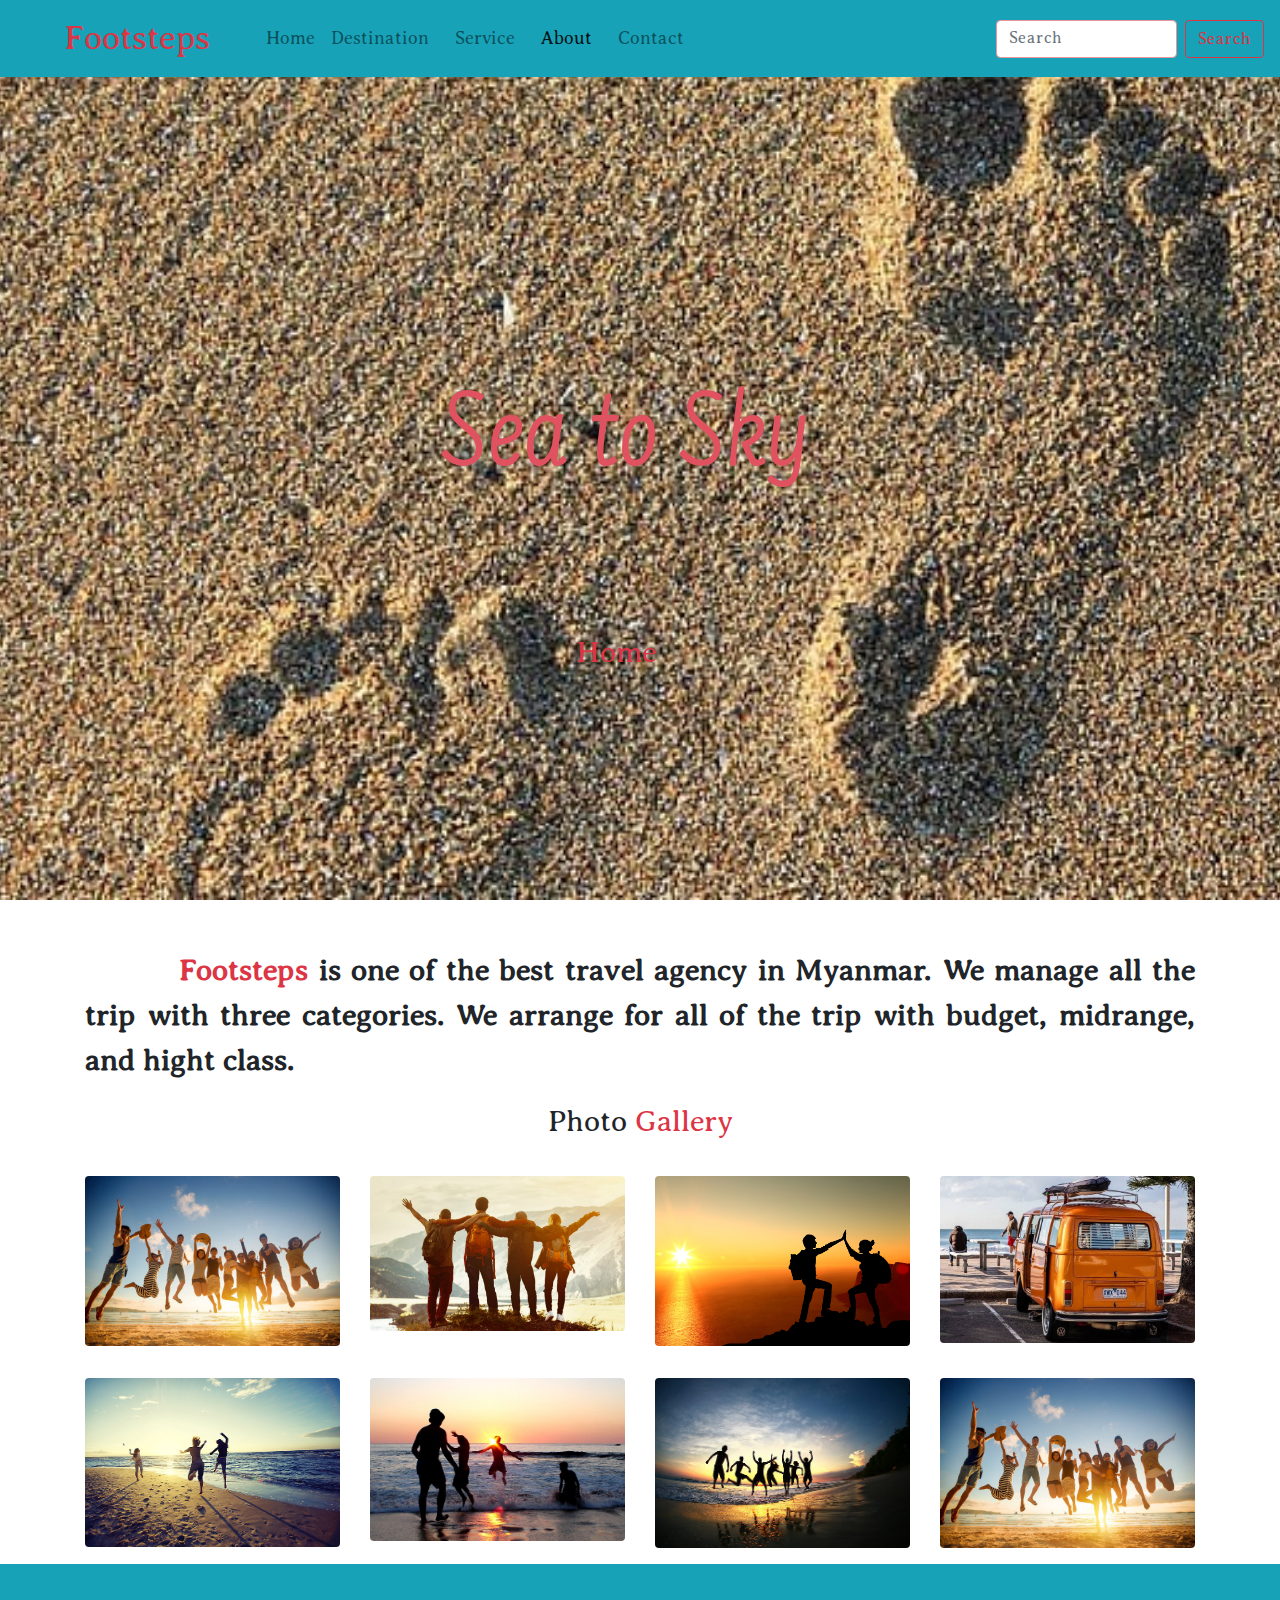
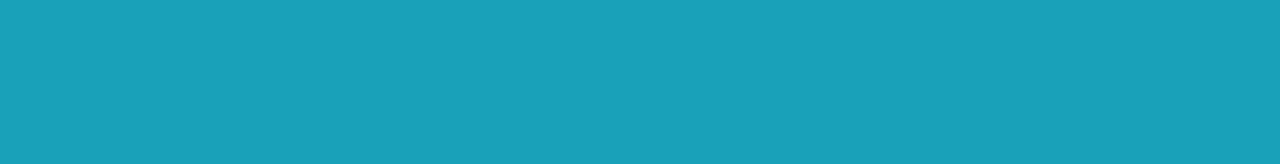
<file: about.html>
<!DOCTYPE html>
<html>
<head>

	<title>About</title>
  <link rel="stylesheet" type="text/css" href="bootstrap/css/bootstrap.min.css">
  <script type="text/javascript" src="bootstrap/js/jquery.min.js"></script>
  <script type="text/javascript" src="bootstrap/js/bootstrap.bundle.min.js"></script>
  <link rel="stylesheet" type="text/css" href="font.css">
  <link rel="stylesheet" type="text/css" href="style.css">
  <script type="text/javascript" src="custom.js"></script>
  <link rel="stylesheet" type="text/css" href="fontawesome/css/all.min.css">

</head>
<body>
  <div id="bannerabout">
   <nav class="navbar navbar-expand-lg navbar-light" style="background-color: #17a2b8;">
    <a class="navbar-brand mx-5 navHeader"  href="index.html">Footsteps</a>
    <button class="navbar-toggler" type="button" data-toggle="collapse" data-target="#navbarSupportedContent" aria-controls="navbarSupportedContent" aria-expanded="false" aria-label="Toggle navigation">
     <span class="navbar-toggler-icon"></span>
   </button>

   <div class="collapse navbar-collapse" id="navbarSupportedContent" style="z-index: 3;">
     <ul class="navbar-nav mr-auto" style="font-size: 18px;">
      <li class="nav-item  ">
       <a class=" nav-link  " href="index.html">Home <span class="sr-only">(current)</span></a>
     </li>
     <li class="nav-item navLink">
       <a class="nav-link lllll" href="destination.html" style="margin-right: 10px">Destination</a>
     </li>
     <li class="nav-item navLink">
       <a class="nav-link " href="service.html" style="margin-right: 10px">Service</a>
     </li> <li class="nav-item navLink active">
       <a class="nav-link " href="about.html" style="margin-right: 10px">About</a>
     </li>
     <li class="nav-item">
       <a class="nav-link " href="contact.html"style="margin-right: 10px">Contact</a>
     </li>

   </ul>
   <form class="form-inline my-2 my-lg-0">
    <input class="form-control mr-sm-2" type="search" placeholder="Search" aria-label="Search">
    <button class="btn btn-outline-danger my-2 my-sm-0" type="submit">Search</button>
  </form>
</div>
</nav>

<p class="bannerheader offset-lg-4 col-lg-8 offset-md-4 col-md-8 offset-sm-3 col-sm-9">
 Sea to Sky 
</p>
<a href="index.html"><p class="contact mt-3-4" style="font-size: 30px;color: #dc3545">Home</p>
</a>
</div>


<div class="container">
   <p class="font-weight-bold mt-5" style="font-size: 30px;text-align: justify;">  &nbsp;  &nbsp;  &nbsp;  &nbsp;  &nbsp;<span style="color: #dc3545">Footsteps</span> is one of the best travel agency in Myanmar. We manage all the trip with three categories. We arrange for all of the trip with budget, midrange, and hight class. </p>


   <p style="font-size: 30px;" class="text-center mt-3"> Photo <span style="color: #dc3545">Gallery</span></p>

   <div class="row">
     <div class="col-lg-3 col-md-4 my-3">
     <img src="images/fri1.jpg" class="img-fluid rounded">
   </div>
   <div class="col-lg-3 col-md-4 my-3">
     <img src="images/fri2.jpg" class="img-fluid rounded">
   </div>
   <div class="col-lg-3 col-md-4 my-3">
     <img src="images/fri3.jpg" class="img-fluid rounded">
   </div>
   <div class="col-lg-3 col-md-4 my-3">
     <img src="images/fri4.jpg" class="img-fluid rounded">
   </div>
   <div class="col-lg-3 col-md-4 my-3">
     <img src="images/fri5.jpg" class="img-fluid rounded">
   </div>
   <div class="col-lg-3 col-md-4 my-3">
     <img src="images/fri6.jpg" class="img-fluid rounded">
   </div>
   <div class="col-lg-3 col-md-4 my-3">
     <img src="images/fri7.jpg" class="img-fluid rounded">
   </div>
   <div class="col-lg-3 col-md-4 my-3">
     <img src="images/fri1.jpg" class="img-fluid rounded">
   </div>
   </div>




</div>
















</body>

<footer id="footer"></footer>
</html>
</file>
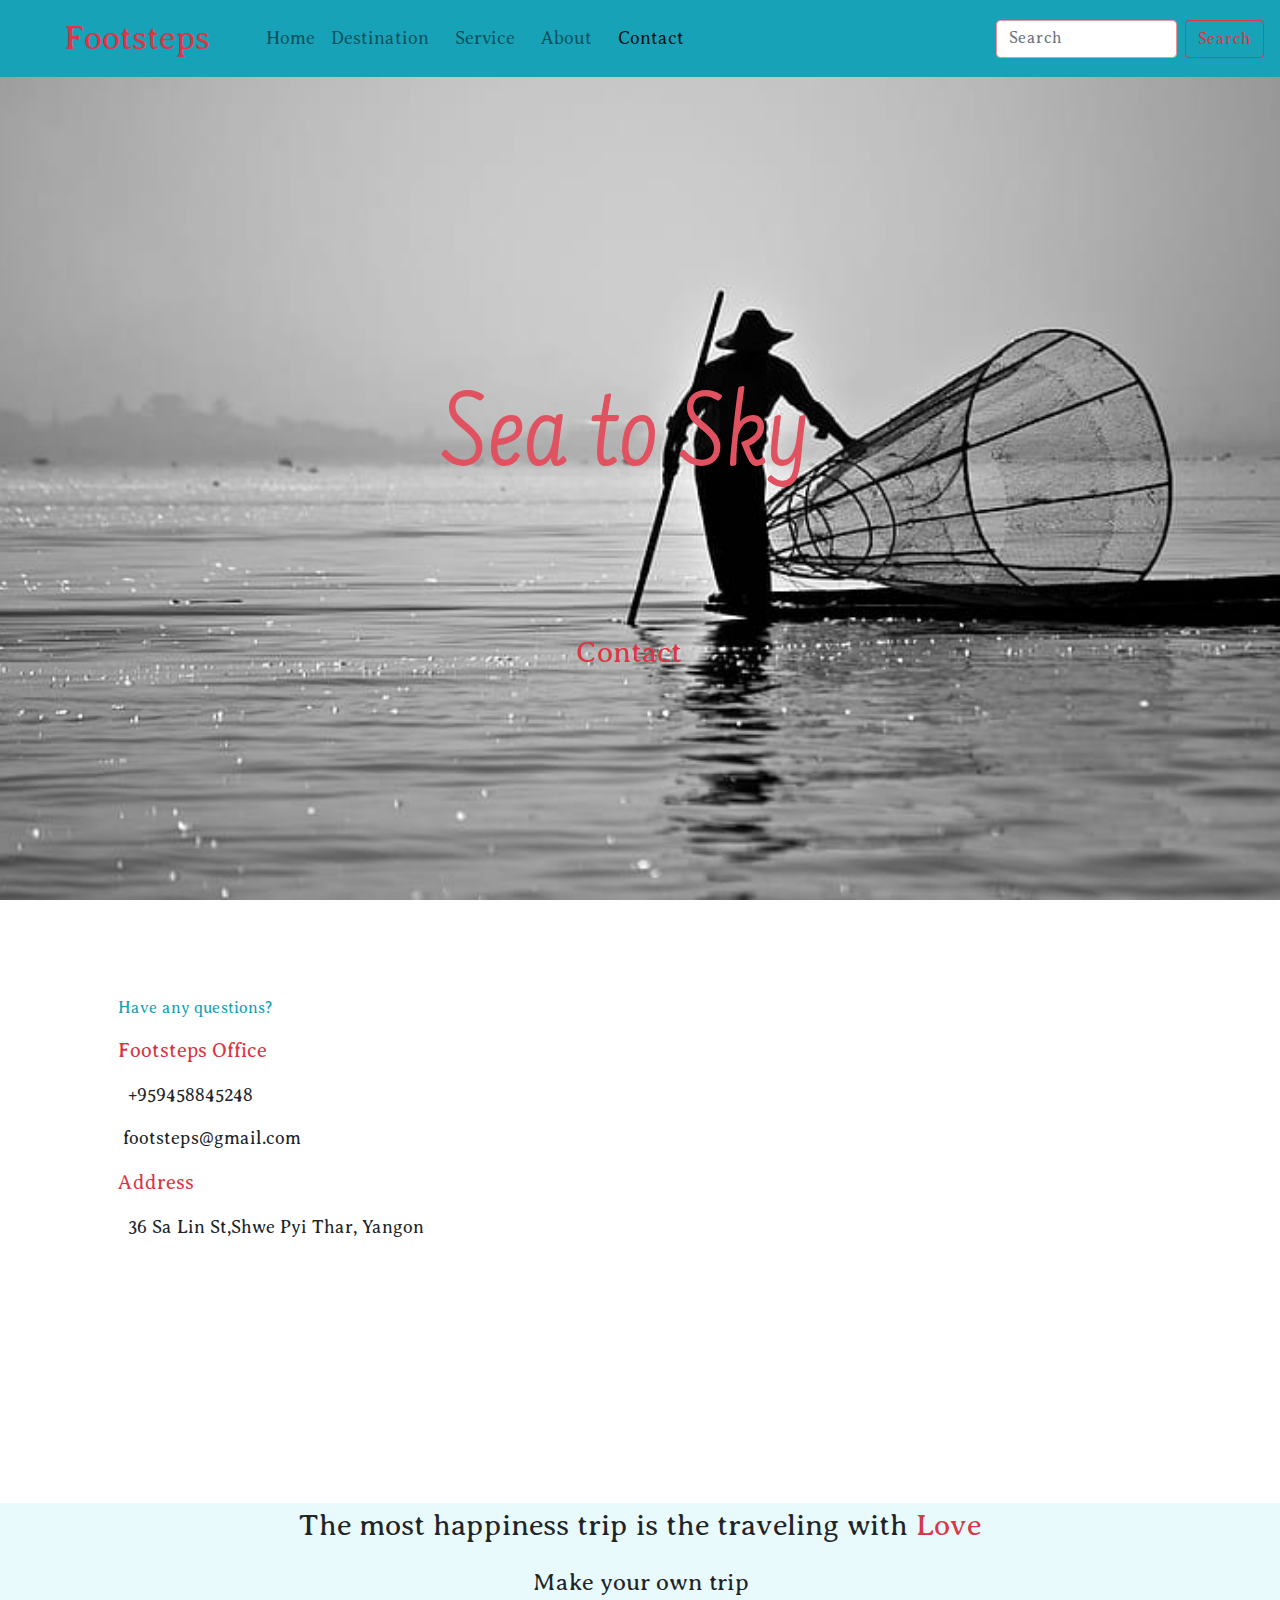
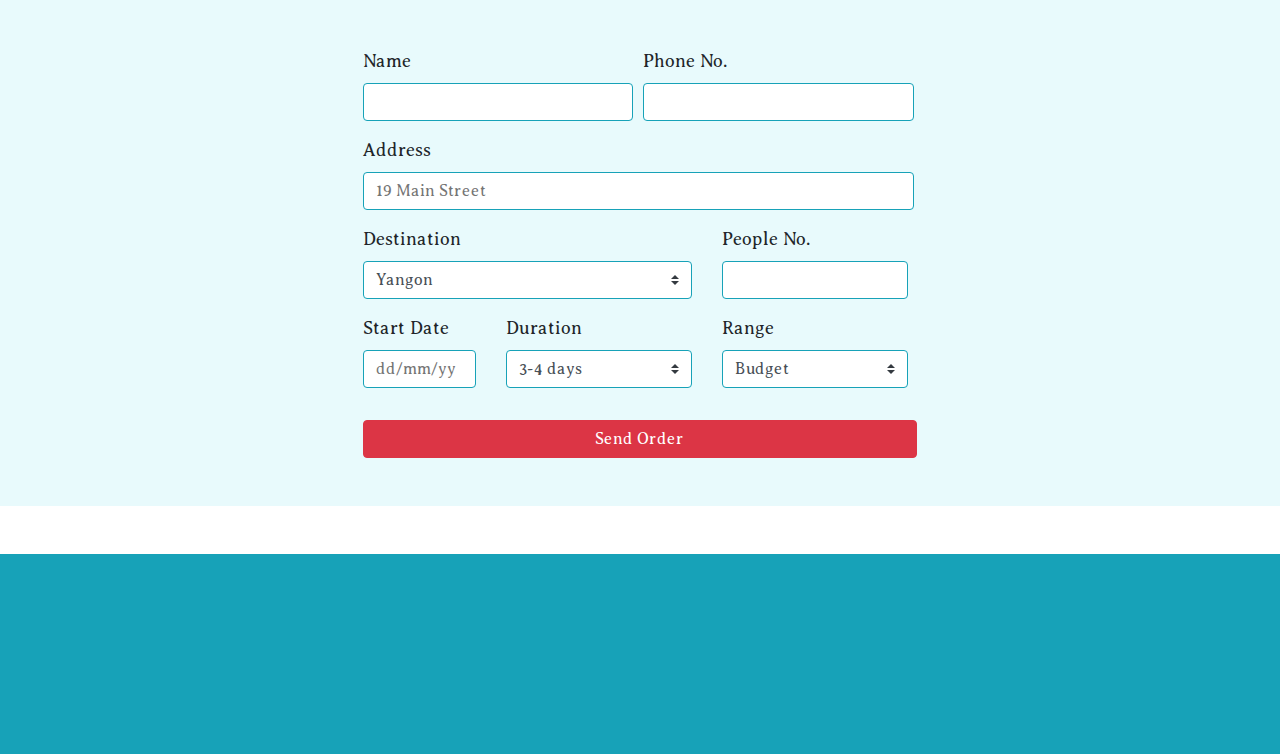
<file: contact.html>
<!DOCTYPE html>
<html>
<head>

	<title>Contact</title>
  <link rel="stylesheet" type="text/css" href="bootstrap/css/bootstrap.min.css">
  <script type="text/javascript" src="bootstrap/js/jquery.min.js"></script>
  <script type="text/javascript" src="bootstrap/js/bootstrap.bundle.min.js"></script>
  <link rel="stylesheet" type="text/css" href="font.css">
  <link rel="stylesheet" type="text/css" href="style.css">
  <script type="text/javascript" src="custom.js"></script>
  <link rel="stylesheet" type="text/css" href="fontawesome/css/all.min.css">

</head>
<body>
  <div id="banner">
   <nav class="navbar navbar-expand-lg navbar-light" style="background-color: #17a2b8;">
    <a class="navbar-brand mx-5 navHeader"  href="index.html">Footsteps</a>
    <button class="navbar-toggler" type="button" data-toggle="collapse" data-target="#navbarSupportedContent" aria-controls="navbarSupportedContent" aria-expanded="false" aria-label="Toggle navigation">
     <span class="navbar-toggler-icon"></span>
   </button>

   <div class="collapse navbar-collapse" id="navbarSupportedContent" style="z-index: 3;">
     <ul class="navbar-nav mr-auto" style="font-size: 18px;">
      <li class="nav-item ">
       <a class=" nav-link  " href="index.html">Home <span class="sr-only">(current)</span></a>
     </li>
     <li class="nav-item navLink">
       <a class="nav-link lllll" href="destination.html" style="margin-right: 10px">Destination</a>
     </li>
     <li class="nav-item navLink">
       <a class="nav-link " href="service.html" style="margin-right: 10px">Service</a>
     </li> <li class="nav-item navLink">
       <a class="nav-link " href="about.html" style="margin-right: 10px">About</a>
     </li>
     <li class="nav-item active">
       <a class="nav-link " href="contact.html"style="margin-right: 10px">Contact</a>
     </li>

   </ul>
   <form class="form-inline my-2 my-lg-0">
    <input class="form-control mr-sm-2" type="search" placeholder="Search" aria-label="Search">
    <button class="btn btn-outline-danger my-2 my-sm-0" type="submit">Search</button>
  </form>
</div>
</nav>

<p class="bannerheader offset-lg-4 col-lg-8 offset-md-4 col-md-8 offset-sm-3 col-sm-9">
 Sea to Sky 
</p>
<a href="contact.html"><p class="contact mt-3-4" style="font-size: 30px;color: #dc3545">Contact</p>
</a>
</div>


<div class="container my-5">
  
  <div class="row">
    <div class="col-lg-5 mt-5 pl-5 col-md-5 order-sm-2 order-lg-1 order-md-1">
      <p style="color: #17a2b8">Have any questions?</p>
      <p style="font-size: 20px;color: #dc3545">Footsteps Office</p>
      <p style="font-size: 18px">&nbsp; +959458845248</p>
      <p style="font-size: 18px">&nbsp;footsteps@gmail.com</p>
      <p style="font-size: 20px;color: #dc3545"> Address</p>
      <p style="font-size: 18px">&nbsp;  36 Sa Lin St,Shwe Pyi Thar, Yangon</p>

    </div>
    <div class="col-lg-7 col-md-6 order-sm-1 order-md-2 order-lg-2">
      <iframe src="https://www.google.com/maps/embed?pb=!1m20!1m8!1m3!1d382.7895625873801!2d96.12340623073366!3d16.815869673599956!3m2!1i1024!2i768!4f13.1!4m9!3e6!4m3!3m2!1d16.814725799999998!2d96.1241573!4m3!3m2!1d16.815952499999998!2d96.1237991!5e0!3m2!1sen!2smm!4v1583643475777!5m2!1sen!2smm" width="100%" height="500" frameborder="0" style="border:0;" allowfullscreen=""></iframe>
    </div>
  </div>
</div>



<div class="container-fluid destinationSection my-5">
  
<!-- personal trip form -->
<div class="container">

<p style="font-size: 30px;" class="text-center mt-3">The most happiness trip is the traveling with <span style="color: #dc3545">Love</span></p>
<p style="font-size: 24px;" class="text-center mb-5">Make your own trip</p>
<form class="offset-lg-3 f18">
  <div class="form-row ">
    <div class="col-lg-4 mb-3 col-md-6">
      <label for="validationServer01">Name</label>
      <input type="text" class="personalform-control" id="validationServer01" value="" required>
    </div>
    <div class="col-lg-4 mb-3 col-md-6">
      <label for="validationServer02">Phone No.</label>
      <input type="text" class="personalform-control" id="validationServer02" value="" required>
    </div>
    <div class="col-lg-8 col-mg-12 mb-3">
      <label for="validationServer02">Address</label>
      <input type="text" class="personalform-control" id="validationServer02" value="" placeholder="19 Main Street" required>
    </div>

  </div><!-- row -->
  <div class="row">

   <div class=" col-lg-5 col-md-6">
    <label for="validationServer02">Destination</label>
    <select class="custom-select personalform-control" required>
      <option value="">Yangon</option>
      <option value="1">Mandalay</option>
      <option value="2">Nay Pyi Taw</option>
      <option valcol-md-ue="3">Chaung Tar</option>
      <option value="">Kachin State</option>
      <option value="1">Kayar State</option>
      <option value="2">Taunggyi</option>
      <option value="3">Kalaw</option>
    </select>
  </div>
  <div class="col-lg-3 col-md-6 mb-3">
    <label for="validationServer02">People No.</label>
    <input type="text" class="personalform-control" id="validationServer02" value="" required>
  </div>
</div>
<div class="row">

  <div class="col-lg-2 col-md-4 mb-3">
  <label for="validationServer02">Start Date</label>
  <input type="text" class="personalform-control" id="validationServer02" value="" placeholder="dd/mm/yy" required>
</div>

<div class=" col-lg-3 col-md-4">
  <label for="validationServer02">Duration</label>
  <select class="custom-select personalform-control" required>
    <option value="">3-4 days</option>
    <option value="1">4-5 days</option>
    <option value="2">5-6 days</option>
    <option value="3">6-7 days</option>
    <option value="4">8-9 days</option>
    <option value="5">9-10 days</option>
  </select>
</div>
<div class=" col-lg-3 col-md-4">
  <label for="validationServer02">Range</label>
  <select class="custom-select personalform-control" required>
    <option value="">Budget</option>
    <option value="1">Mid-range</option>
    <option value="2">Hight-class</option>
  </select>
</div>
</div>
  <a class="btn btn-danger col-lg-8 mt-3 mb-5" style="color: white" id="sendOrder"> Send Order</a>
<p class="" style="color: #dc3545;font-size: 24px;" id="willcontact"></p>
</form>



</div>
</div>


















</body>

<footer id="footer"></footer>
</html>
</file>
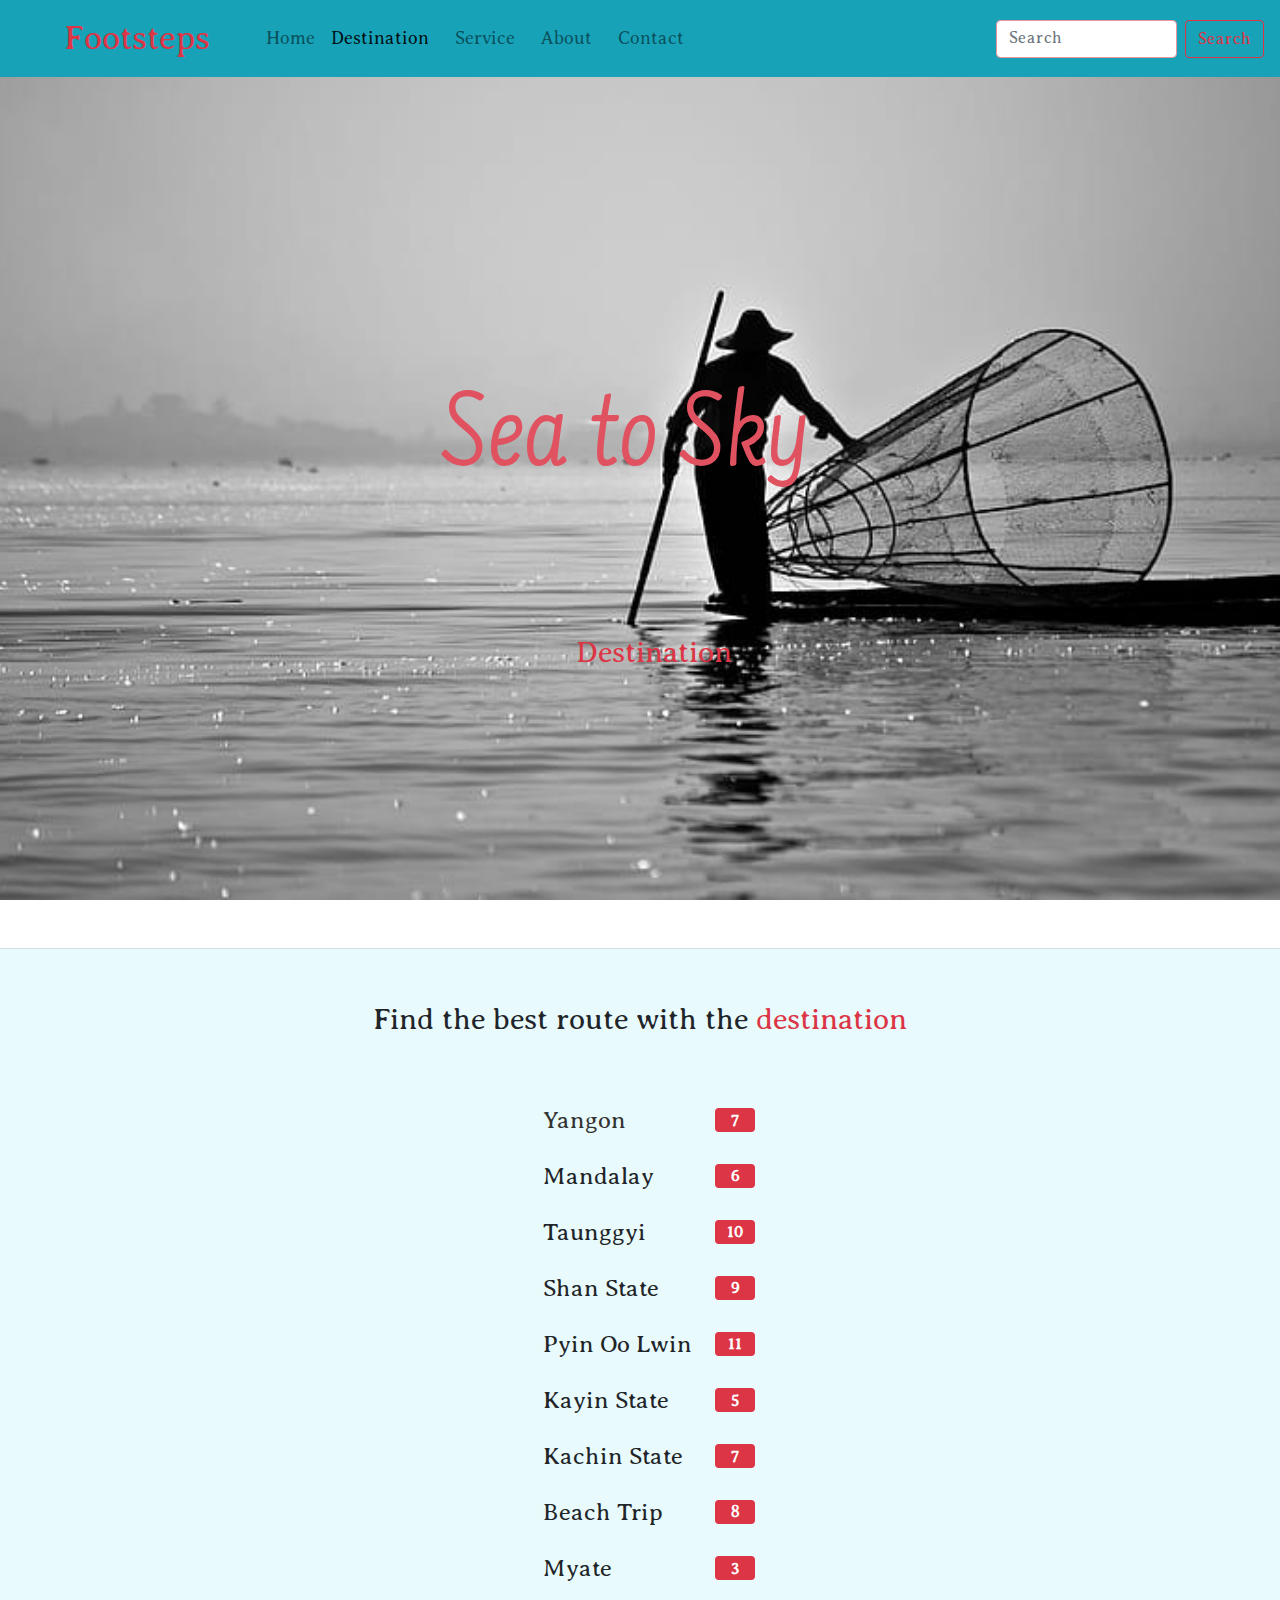
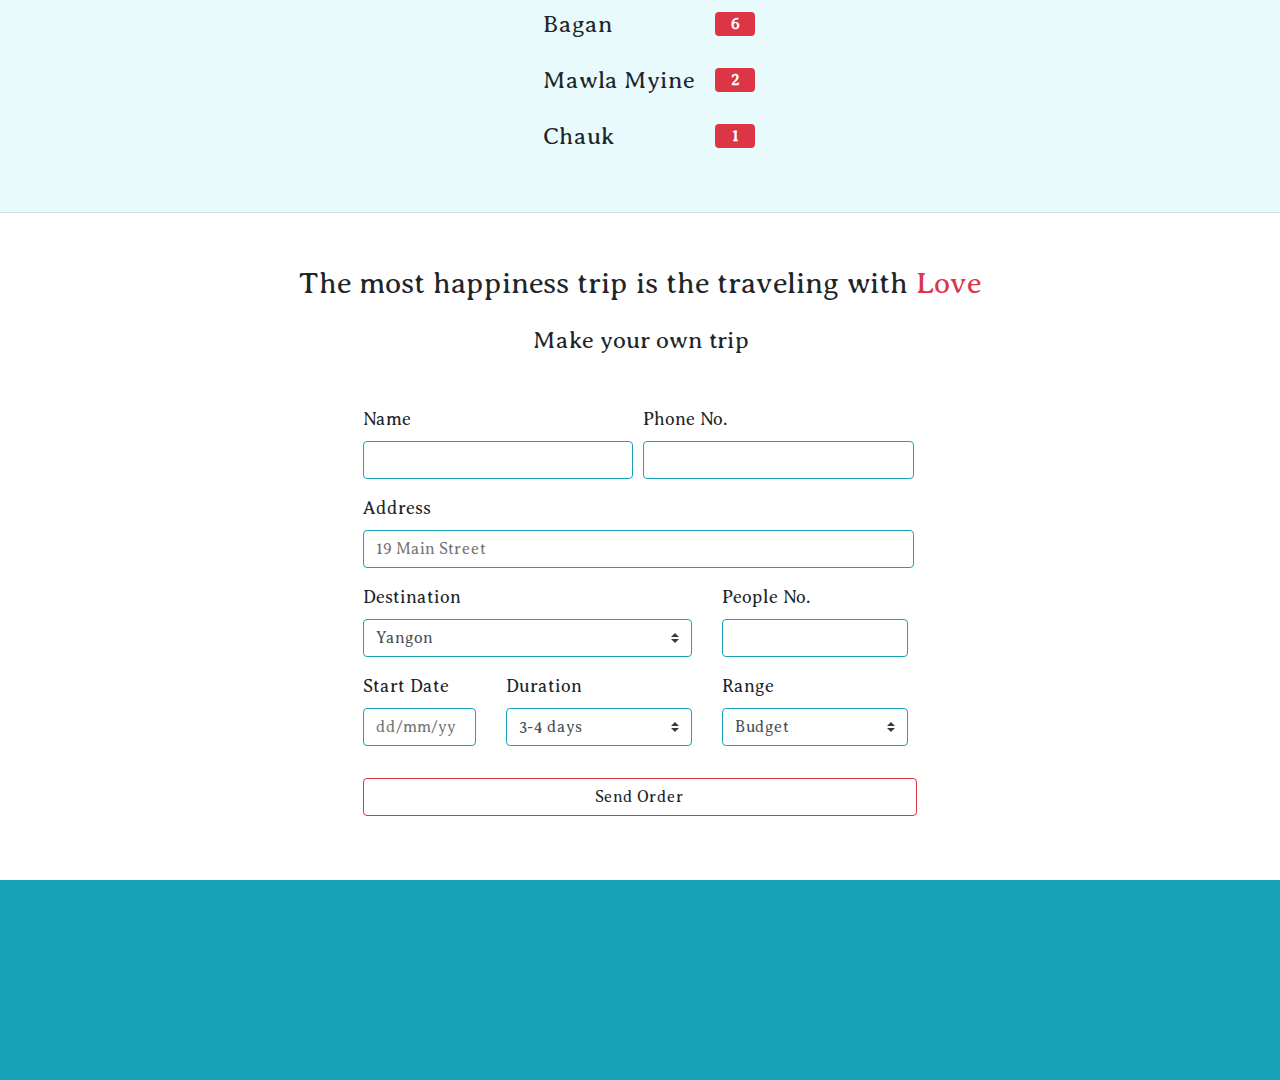
<file: destination.html>
<!DOCTYPE html>
<html>
<head>

	<title></title>
  <link rel="stylesheet" type="text/css" href="bootstrap/css/bootstrap.min.css">
  <script type="text/javascript" src="bootstrap/js/jquery.min.js"></script>
  <script type="text/javascript" src="bootstrap/js/bootstrap.bundle.min.js"></script>
  <link rel="stylesheet" type="text/css" href="font.css">
  <link rel="stylesheet" type="text/css" href="style.css">
  <script type="text/javascript" src="custom.js"></script>
  <link rel="stylesheet" type="text/css" href="fontawesome/css/all.min.css">

</head>
<body>
	 <div id="banner">
   <nav class="navbar navbar-expand-lg navbar-light" style="background-color: #17a2b8;">
    <a class="navbar-brand mx-5 navHeader"  href="index.html">Footsteps</a>
    <button class="navbar-toggler" type="button" data-toggle="collapse" data-target="#navbarSupportedContent" aria-controls="navbarSupportedContent" aria-expanded="false" aria-label="Toggle navigation">
     <span class="navbar-toggler-icon"></span>
   </button>

   <div class="collapse navbar-collapse" id="navbarSupportedContent" style="z-index: 3;">
     <ul class="navbar-nav mr-auto" style="font-size: 18px;">
      <li class="nav-item ">
       <a class=" nav-link  " href="index.html">Home <span class="sr-only">(current)</span></a>
     </li>
     <li class="nav-item navLink active">
       <a class="nav-link lllll" href="destination.html" style="margin-right: 10px">Destination</a>
     </li>
     <li class="nav-item navLink">
       <a class="nav-link " href="service.html" style="margin-right: 10px">Service</a>
     </li> <li class="nav-item navLink">
       <a class="nav-link " href="about.html" style="margin-right: 10px">About</a>
     </li>
     <li class="nav-item">
       <a class="nav-link " href="contact.html"style="margin-right: 10px">Contact</a>
     </li>

   </ul>
   <form class="form-inline my-2 my-lg-0">
    <input class="form-control mr-sm-2" type="search" placeholder="Search" aria-label="Search">
    <button class="btn btn-outline-danger my-2 my-sm-0" type="submit">Search</button>
  </form>
</div>
</nav>

<p class="bannerheader offset-lg-4 col-lg-8 offset-md-4 col-md-8 offset-sm-3 col-sm-9">
 Sea to Sky 
</p>
<a href="index.html"><p class="contact mt-3-4" style="font-size: 30px;color: #dc3545">Destination</p>
</a>
</div>




<!-- Find the best route with the destination
-->
<div class="destinationSection">
  <hr class="my-5">
  <p style="font-size: 30px;" class="text-center"> Find the best route with the <span style="color: #dc3545">destination</span></p>
  <div>
    <table style="margin-top: -230px;" cellpadding="10" cellspacing="8" class="offset-lg-5 offset-sm-4" border="0">

      <tr>
        <td><a href="yangon.html" style="text-decoration: none; color: #333333" ><span style="font-size: 24px;" class="hoverText">Yangon</span></a></td>
        <td><a href="yangon.html"><span class="badge badge-danger mybadge">7</span></a></td>
      </tr>

      <br>
      <tr>
        <td><span style="font-size: 24px;" class="hoverText">Mandalay </span></td>
        <td><span class="badge badge-danger mybadge">6</span></td>
      </tr>
      <br>
      <tr>
        <td>
          <span style="font-size: 24px;" class="hoverText">Taunggyi</span>   
        </td>
        <td>
          <span class="badge badge-danger mybadge">10</span>
        </td>
        <br>
      </tr>
      <tr>
        <td>
          <span style="font-size: 24px;" class="hoverText">Shan State</span>
        </td>
        <td>
          <span class="badge badge-danger mybadge">9</span>
        </td>
        <br>
      </tr>
      <tr>
        <td>
          <span style="font-size: 24px;" class="hoverText">Pyin Oo Lwin</span>
        </td>
        <td>
          <span class="badge badge-danger mybadge">11</span>
        </td>
        <br>
      </tr>
      <tr>
        <td>
          <span style="font-size: 24px;" class="hoverText">Kayin State</span>   
        </td>
        <td>
          <span class="badge badge-danger mybadge">5</span>  
        </td>
        <br>
      </tr>
      <tr>
        <td>
          <span style="font-size: 24px;" class="hoverText">Kachin State</span> 
        </td>
        <td>
          <span class="badge badge-danger mybadge">7</span> 
        </td>
        <br>
      </tr>
      <tr>
        <td>
          <span style="font-size: 24px;" class="hoverText">Beach Trip</span> 
        </td>
        <td>
          <span class="badge badge-danger mybadge">8</span> 
        </td>
        <br>
      </tr>
      <tr>
        <td>
          <span style="font-size: 24px;" class="hoverText">Myate </span> 
        </td>
        <td>
         <span class="badge badge-danger mybadge">3</span> 
       </td>
       <br>
     </tr>
     <tr>
      <td>
        <span style="font-size: 24px;" class="hoverText">Bagan</span> 
      </td>
      <td>
        <span class="badge badge-danger mybadge">6</span>
      </td><br>
    </tr>
    <tr>
      <td>
        <span style="font-size: 24px;" class="hoverText">Mawla Myine</span> 
      </td>
      <td>
        <span class="badge badge-danger mybadge">2</span>
      </td>
      <br>
    </tr>
    <tr>
      <td>
        <span style="font-size: 24px;" class="hoverText">Chauk</span>
      </td>
      <td>
        <span class="badge badge-danger mybadge">1</span>
      </td>
    </tr>

  </table>
</div>
<hr class="my-5"> 
</div>




<!-- personal trip form -->
<div class="container">

  <p style="font-size: 30px;" class="text-center mt-3">The most happiness trip is the traveling with <span style="color: #dc3545">Love</span></p>
  <p style="font-size: 24px;" class="text-center mb-5">Make your own trip</p>
  <form class="offset-lg-3 f18">
    <div class="form-row ">
      <div class="col-lg-4 mb-3 col-md-6">
        <label for="validationServer01">Name</label>
        <input type="text" class="personalform-control" id="validationServer01" value="" required>
      </div>
      <div class="col-lg-4 mb-3 col-md-6">
        <label for="validationServer02">Phone No.</label>
        <input type="text" class="personalform-control" id="validationServer02" value="" required>
      </div>
      <div class="col-lg-8 col-mg-12 mb-3">
        <label for="validationServer02">Address</label>
        <input type="text" class="personalform-control" id="validationServer02" value="" placeholder="19 Main Street" required>
      </div>

    </div><!-- row -->
    <div class="row">

     <div class=" col-lg-5 col-md-6">
      <label for="validationServer02">Destination</label>
      <select class="custom-select personalform-control" required>
        <option value="">Yangon</option>
        <option value="1">Mandalay</option>
        <option value="2">Nay Pyi Taw</option>
        <option valcol-md-ue="3">Chaung Tar</option>
        <option value="">Kachin State</option>
        <option value="1">Kayar State</option>
        <option value="2">Taunggyi</option>
        <option value="3">Kalaw</option>
      </select>
    </div>
    <div class="col-lg-3 col-md-6 mb-3">
      <label for="validationServer02">People No.</label>
      <input type="text" class="personalform-control" id="validationServer02" value="" required>
    </div>
  </div>
  <div class="row">

    <div class="col-lg-2 col-md-4 mb-3">
      <label for="validationServer02">Start Date</label>
      <input type="text" class="personalform-control" id="validationServer02" value="" placeholder="dd/mm/yy" required>
    </div>

    <div class=" col-lg-3 col-md-4">
      <label for="validationServer02">Duration</label>
      <select class="custom-select personalform-control" required>
        <option value="">3-4 days</option>
        <option value="1">4-5 days</option>
        <option value="2">5-6 days</option>
        <option value="3">6-7 days</option>
        <option value="4">8-9 days</option>
        <option value="5">9-10 days</option>
      </select>
    </div>
    <div class=" col-lg-3 col-md-4">
      <label for="validationServer02">Range</label>
      <select class="custom-select personalform-control" required>
        <option value="">Budget</option>
        <option value="1">Mid-range</option>
        <option value="2">Hight-class</option>
      </select>
    </div>
  </div>
  <a class="btn btn-outline-danger col-lg-8 mt-3 mb-5" style="" id="sendOrder"> Send Order</a>
  <p class="" style="color: #dc3545;font-size: 24px;" id="willcontact"></p>
</form>



</div>
<footer id="footer"></footer>









</body>
</html>
</file>
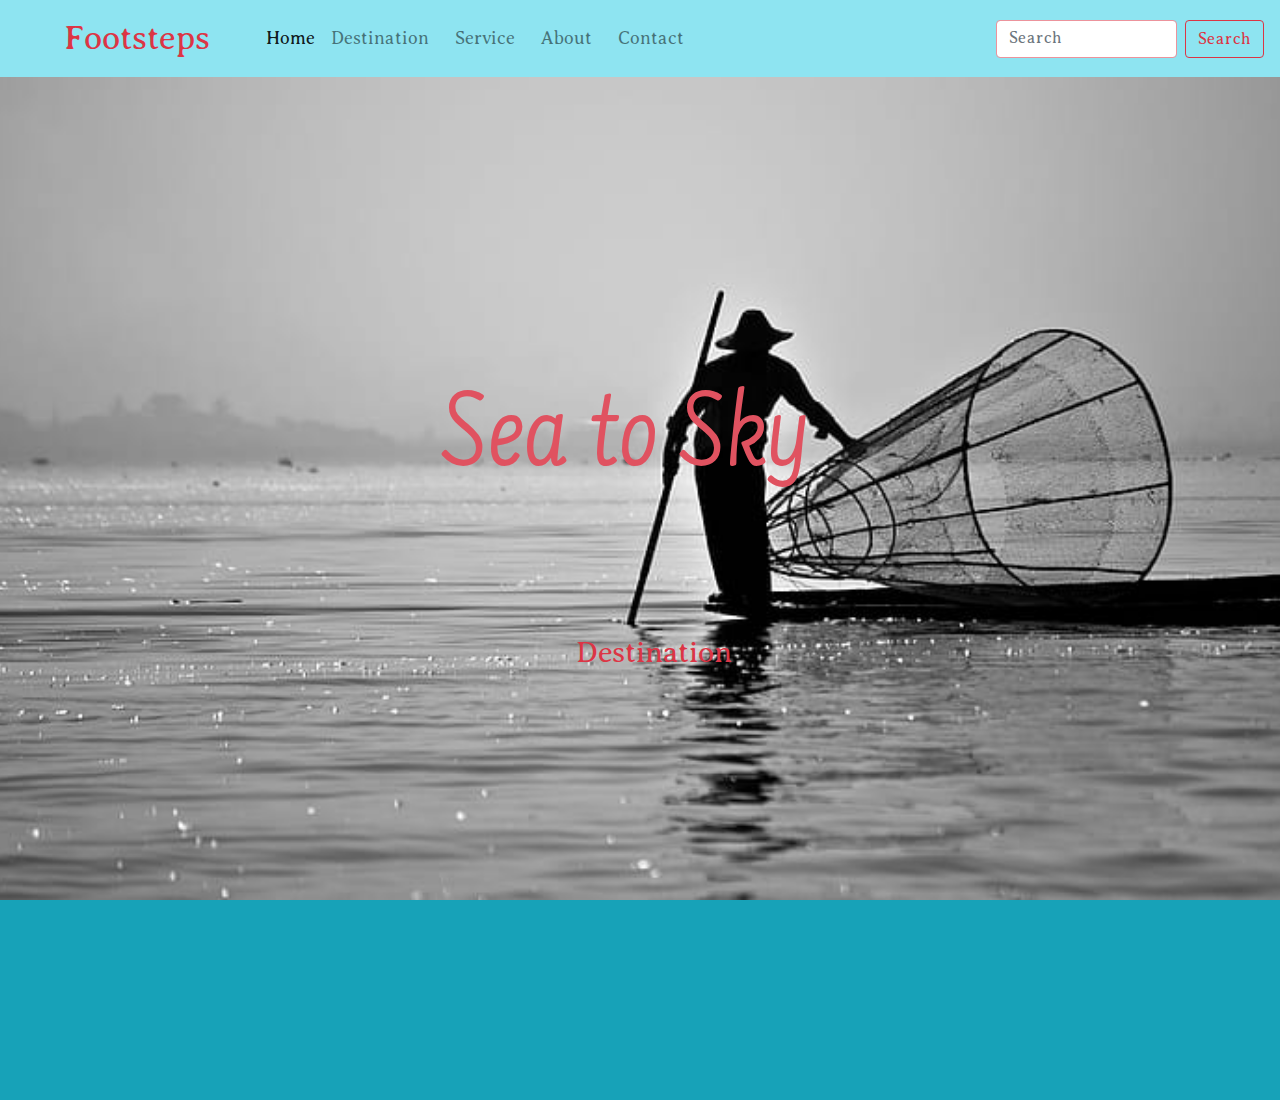
<file: sample.html>
<!DOCTYPE html>
<html>
<head>

	<title>Sample</title>
  <link rel="stylesheet" type="text/css" href="bootstrap/css/bootstrap.min.css">
  <script type="text/javascript" src="bootstrap/js/jquery.min.js"></script>
  <script type="text/javascript" src="bootstrap/js/bootstrap.bundle.min.js"></script>
  <link rel="stylesheet" type="text/css" href="font.css">
  <link rel="stylesheet" type="text/css" href="style.css">
  <script type="text/javascript" src="custom.js"></script>
  <link rel="stylesheet" type="text/css" href="fontawesome/css/all.min.css">

</head>
<body>
	<div id="banner">
    <nav class="navbar navbar-expand-lg navbar-light" style="background-color: #8ee4f1;">
      <a class="navbar-brand mx-5 navHeader"  href="index.html">Footsteps</a>
      <button class="navbar-toggler" type="button" data-toggle="collapse" data-target="#navbarSupportedContent" aria-controls="navbarSupportedContent" aria-expanded="false" aria-label="Toggle navigation">
       <span class="navbar-toggler-icon"></span>
     </button>

     <div class="collapse navbar-collapse" id="navbarSupportedContent" style="z-index: 3;">
       <ul class="navbar-nav mr-auto" style="font-size: 18px;">
        <li class="nav-item active ">
         <a class=" nav-link  " href="index.html">Home <span class="sr-only">(current)</span></a>
       </li>
       <li class="nav-item navLink">
         <a class="nav-link lllll" href="destination.html" style="margin-right: 10px">Destination</a>
       </li>
       <li class="nav-item navLink">
         <a class="nav-link " href="#" style="margin-right: 10px">Service</a>
       </li> <li class="nav-item navLink">
         <a class="nav-link " href="#" style="margin-right: 10px">About</a>
       </li>
       <li class="nav-item">
         <a class="nav-link " href="#"style="margin-right: 10px">Contact</a>
       </li>

     </ul>
     <form class="form-inline my-2 my-lg-0">
      <input class="form-control mr-sm-2" type="search" placeholder="Search" aria-label="Search">
      <button class="btn btn-outline-danger my-2 my-sm-0" type="submit">Search</button>
    </form>
  </div>
</nav>

<p class="bannerheader offset-lg-4 col-lg-8 offset-md-4 col-md-8 offset-sm-3 col-sm-9">
 Sea to Sky 
</p>
<p class="contact mt-3-4" style="font-size: 30px;color: #dc3545">Destination</p>
</div>


<div class=""></div>
















</body>

<footer id="footer"></footer>
</html>
</file>
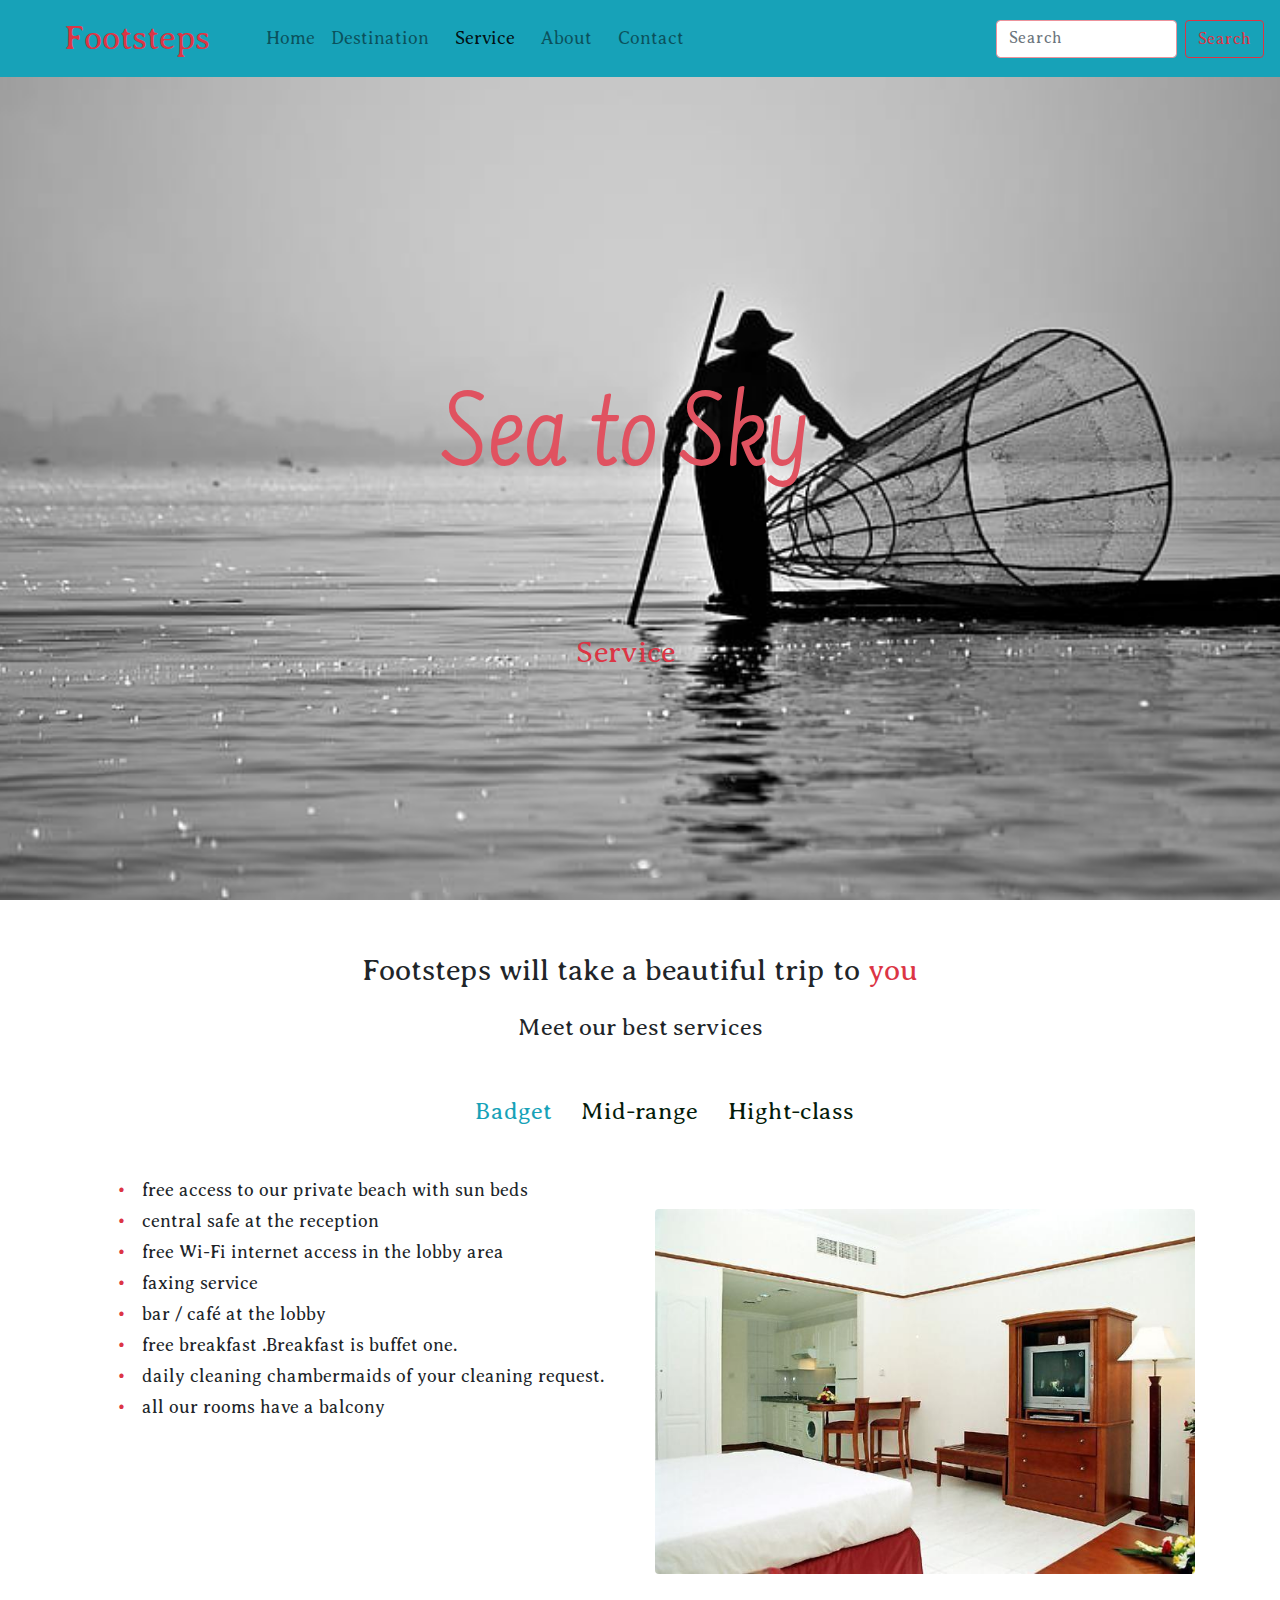
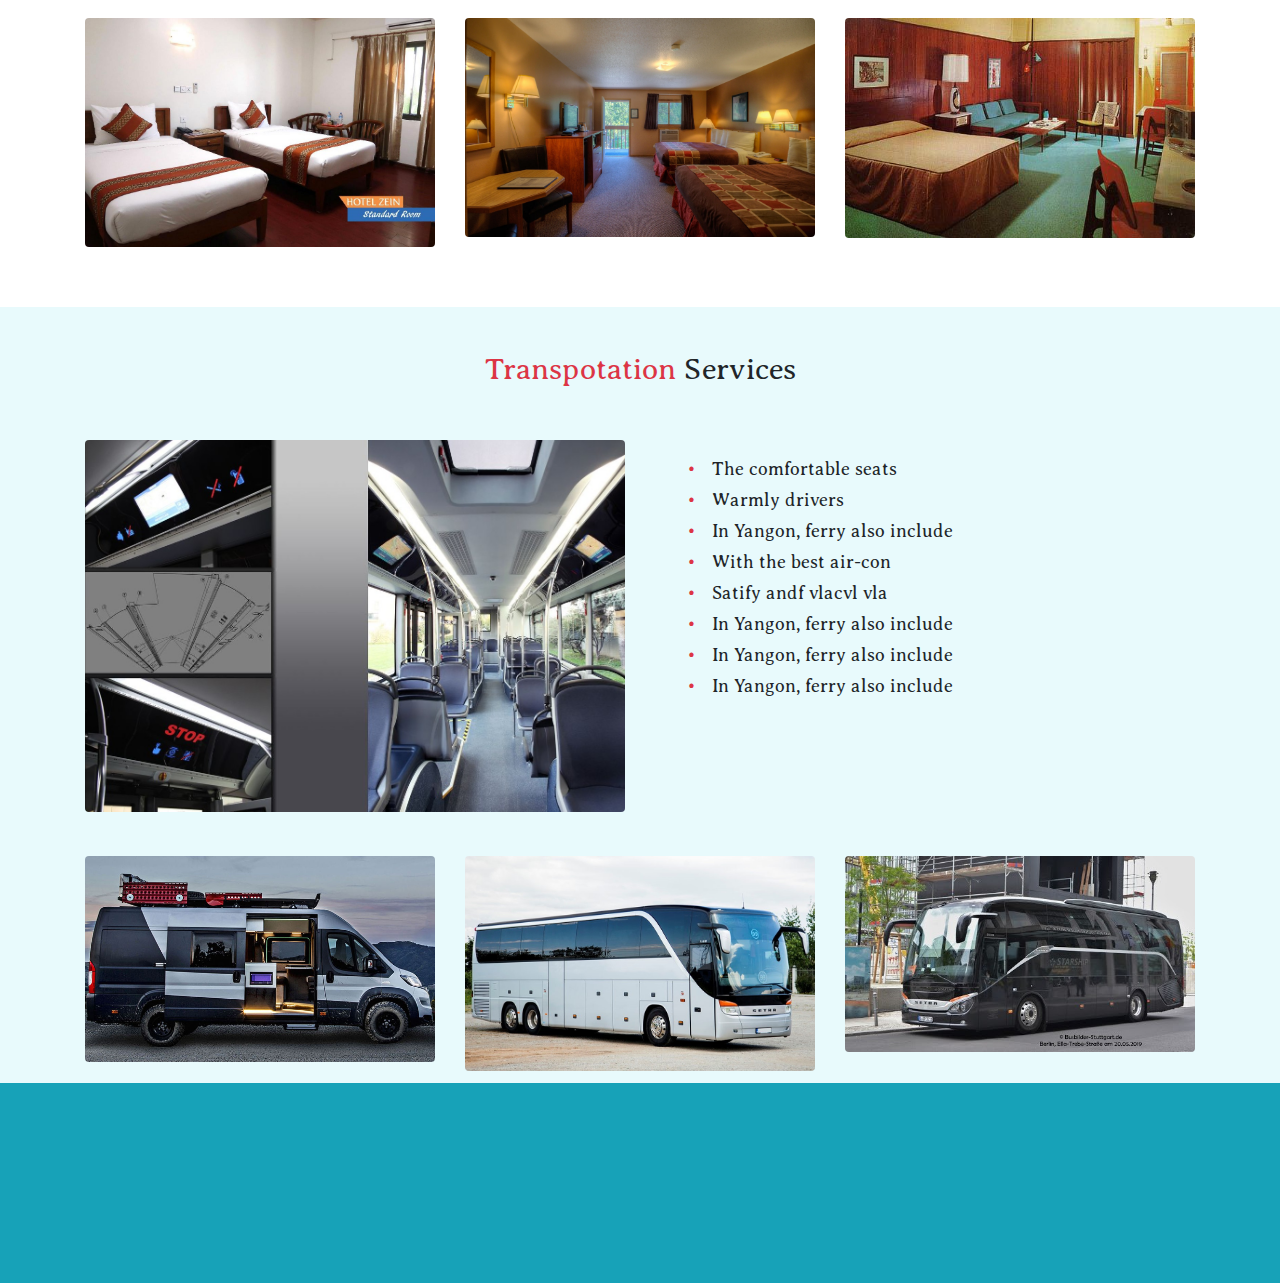
<file: service.html>
<!DOCTYPE html>
<html>
<head>

	<title>Service</title>
  <link rel="stylesheet" type="text/css" href="bootstrap/css/bootstrap.min.css">
  <script type="text/javascript" src="bootstrap/js/jquery.min.js"></script>
  <script type="text/javascript" src="bootstrap/js/bootstrap.bundle.min.js"></script>
  <link rel="stylesheet" type="text/css" href="font.css">
  <link rel="stylesheet" type="text/css" href="style.css">
  <script type="text/javascript" src="custom.js"></script>
  <link rel="stylesheet" type="text/css" href="fontawesome/css/all.min.css">

</head>
<body>
 <div id="banner">
   <nav class="navbar navbar-expand-lg navbar-light" style="background-color: #17a2b8;">
    <a class="navbar-brand mx-5 navHeader"  href="index.html">Footsteps</a>
    <button class="navbar-toggler" type="button" data-toggle="collapse" data-target="#navbarSupportedContent" aria-controls="navbarSupportedContent" aria-expanded="false" aria-label="Toggle navigation">
     <span class="navbar-toggler-icon"></span>
   </button>

   <div class="collapse navbar-collapse" id="navbarSupportedContent" style="z-index: 3;">
     <ul class="navbar-nav mr-auto" style="font-size: 18px;">
      <li class="nav-item ">
       <a class=" nav-link  " href="index.html">Home <span class="sr-only">(current)</span></a>
     </li>
     <li class="nav-item navLink">
       <a class="nav-link lllll" href="destination.html" style="margin-right: 10px">Destination</a>
     </li>
     <li class="nav-item navLink">
       <a class="nav-link active" href="service.html" style="margin-right: 10px">Service</a>
     </li> <li class="nav-item navLink">
       <a class="nav-link " href="about.html" style="margin-right: 10px">About</a>
     </li>
     <li class="nav-item">
       <a class="nav-link " href="contact.html"style="margin-right: 10px">Contact</a>
     </li>

   </ul>
   <form class="form-inline my-2 my-lg-0">
    <input class="form-control mr-sm-2" type="search" placeholder="Search" aria-label="Search">
    <button class="btn btn-outline-danger my-2 my-sm-0" type="submit">Search</button>
  </form>
</div>
</nav>

<p class="bannerheader offset-lg-4 col-lg-8 offset-md-4 col-md-8 offset-sm-3 col-sm-9">
 Sea to Sky 
</p>
<a href="contact.html"><p class="contact mt-3-4" style="font-size: 30px;color: #dc3545">Service</p>
</a>
</div>

<div class="container my-4">
  <p style="font-size: 30px;" class="text-center mt-5">Footsteps will take a beautiful trip to <span style="color: #dc3545">you</span></p>
<p style="font-size: 24px;" class="text-center mb-5">Meet our best services</p>


<div class="text-center rangeTitle my-5 mt-sm-5">
  <span id="badget" class="pl-5" >Badget </span><span id="midRange" class="ml-4"> Mid-range</span><span id="hightClass" class="ml-4"> Hight-class</span>
  </div>


<div id="showService">
<div class="row">
  <ul class="col-lg-6 f18 pl-md-5 liststylecolor" style="list-style: none;">
    <li class="mb-1">free access to our private beach with sun beds
</li>
<li class="mb-1">central safe at the reception
</li>
<li class="mb-1">free Wi-Fi internet access in the lobby area
</li>
<li class="mb-1">faxing service
</li>
<li class="mb-1">bar / café at the lobby
</li>
<li class="mb-1">free breakfast .Breakfast is buffet one.
</li>
<li class="mb-1">daily cleaning chambermaids of your cleaning request.
</li>
<li class="mb-1">all our rooms have a balcony
</li>
  </ul>


<div class="col-lg-6 col-md-6 py-lg-4 my-sm-2">
  <img src="images/badget1.jpg" class="img-fluid rounded">
</div>
<div class="col-lg-4 col-md-6 py-1 my-sm-2">
  <img src="images/badget2.jpg" class="img-fluid rounded">
</div>
<div class="col-lg-4 col-md-6 py-1 my-sm-2">
  <img src="images/badget3.jpg" class="img-fluid rounded">
</div>
<div class="col-lg-4 col-md-6 py-1 my-sm-2">
  <img src="images/badget4.jpg" class="w-100 rounded">
</div>
</div>
</div> <!-- showService -->

</div>


<div class="container-fluid destinationSection mt-5 pt-4">
  <div class="container">
    <p style="font-size: 30px;" class="text-center mt-3"><span style="color: #dc3545">Transpotation</span> Services</p>

<div class="row">
 


<div class="col-lg-6 col-md-6 py-lg-4 my-sm-2 order-md-2 order-lg-1 order-sm-2">
  <img src="images/car1.jpg" class="img-fluid rounded">
</div>

 <ul class="liststylecolor col-lg-6 col-md-12 order-md-1 order-sm-1 f18 pt-lg-5 pl-md-5 order-lg-2" style="list-style: none;">
    <li class="mb-1">The comfortable seats
</li>
<li class="mb-1">Warmly drivers
</li>
<li class="mb-1">In Yangon, ferry also include 
</li>
<li class="mb-1">With the best air-con
</li>
<li class="mb-1">Satify andf vlacvl vla
</li>
<li class="mb-1">In Yangon, ferry also include 
</li>
<li class="mb-1">In Yangon, ferry also include 
</li>
<li class="mb-1">In Yangon, ferry also include 
</li>
  </ul>

<div class="col-lg-4 col-md-6 order-md-3 py-1 my-sm-2 order-lg-3 order-sm-3">
  <img src="images/car2.jpg" class="img-fluid rounded">
</div>
<div class="col-lg-4 col-md-6 order-md-4 py-1 my-sm-2 order-lg-4 order-sm-4">
  <img src="images/car3.jpg" class="img-fluid rounded">
</div>
<div class="col-lg-4 col-md-6 order-md-5 py-1 my-sm-2 order-lg-5 order-sm-5">
  <img src="images/car4.jpg" class="w-100 rounded">
</div>
</div>


  </div>
</div>




















</body>

<footer id="footer"></footer>
</html>
</file>
<file: font.css>
@font-face{
	font-family: "aa";
	src:url('fonts/Suravaram/Suravaram-Regular.ttf');
}

@font-face{
	font-family: "b";
	src:url('fonts/Poly/Poly-Italic.ttf');
}
@font-face{
	font-family: "bb";
	src:url('fonts/Poly/Poly-Regular.ttf');
}

@font-face{
	font-family: "m";
	src:url('fonts/Padauk/Padauk-Bold.ttf');
}
@font-face{
	font-family: "mm";
	src:url('fonts/Padauk/Padauk-Regular.ttf');
}


@font-face{
	font-family: "cc";
	src:url('fonts/Averia_Serif_Libre/AveriaSerifLibre-Light.ttf');
}

@font-face{
	font-family: "dd";
	src:url('fonts/Farsan/Farsan-Regular.ttf');
}

@font-face{
	font-family: "ee";
	src:url('fonts/Liu_Jian_Mao_Cao/LiuJianMaoCao-Regular.ttf');
}
</file>
<file: style.css>
*{
	font-family: "cc";

}
.navHeader{
	font-size: 34px;
	color: #dc3545 !important;
}

.active{
	color: black;
}

.navLink{
	color: #333333;
}

/*.active{
	color: #dc3545;17a2b8
}*/
#banner{
	background-image: url(images/img15.jpg);
	width: 100%;
	height: 100vh;
	background-repeat: no-repeat;
	background-size: cover;
	background-position: center;
}

#bannerabout{
	background-image: url(images/about.jpg);
	width: 100%;
	height: 100vh;
	background-repeat: no-repeat;
	background-size: cover;
	background-position: center;
}

.f18{
	font-size: 18px;
}
/*#dc3545*/
.bannerheader{
	font-size: 110px;
	font-family: 'dd';
	color:#e05260 ;
	top: 40%;
	position: absolute;
	
}
.form-control{
    display: block;
    width: 100%;
    padding: .375rem .75rem;
    font-size: 1rem;
    line-height: 1.5;
    color: #ec939c;
    background-color: #fff;
    background-clip: padding-box;
    border: 1px solid #ec939c;
    border-radius: .25rem;
    transition: border-color .15s ease-in-out,box-shadow .15s ease-in-out;
}

.personalform-control {
	 display: block;
    width: 100%;
    padding: .375rem .75rem;
    font-size: 1rem;
    line-height: 1.5;
    color: #495057;
    background-color: #fff;
    background-clip: padding-box;
    border: 1px solid #17a2b8;
    border-radius: .25rem;
    transition: border-color .15s ease-in-out,box-shadow .15s ease-in-out;
}


.contact{
	top: 70%;
	left: 45%;
	position: absolute;
}
#review{
	display: block;
	font-size: 30px;
	color: white;
	 position: absolute;
  top: 22%;
  left: 50%;
  transform: translate(-50%, -50%);
}
.imgreview:hover{
	opacity: 0.7;
}
#reviewheader{
	font-size: 30px;
}
#descriptionTitle{
	font-size: 24px;
	color: #17a2b8;
	
}

#servicetitle{
	font-size: 24px;
	color: #051c0b;

}
#badget{
	font-size: 24px;
	color: #17a2b8;
}
#midRange{
	font-size: 24px;
	color: #051c0b;
}
#hightClass{
	font-size: 24px;
	color: #051c0b;
}
#description{
	font-size: 20px;
	color: #333333;
}
#season{
	font-size: 24px;
	color: #051b16;
}
.mycardtop{
	font-size: 28px;
	top: 65%;
	left: 21%;
	position: absolute;
	color: white;

}
.imgheight{
	height: 450px;
}
.bestEpxerience{
	font-size: 24px;
	top: 80%;
	left: 19%;
	position: absolute;
	color: white;
}
[type="radio"]:checked,
[type="radio"]:not(:checked) {
    position: absolute;
    left: -9999px;
}
[type="radio"]:checked + label,
[type="radio"]:not(:checked) + label
{
    position: relative;
    padding-left: 28px;
    cursor: pointer;
    line-height: 20px;
    display: inline-block;
    color: #333333;
}
[type="radio"]:checked + label:before,
[type="radio"]:not(:checked) + label:before {
    content: '';
    position: absolute;
    left: 0;
    top: 0;
    width: 18px;
    height: 18px;
    border: 1px solid #bbb;
    border-radius: 100%;
    background: #fff;
}
[type="radio"]:checked + label:after,
[type="radio"]:not(:checked) + label:after {
    content: '';
    width: 12px;
    height: 12px;
    background: #dc3545;
    position: absolute;
    top: 4px;
    left: 4px;
    border-radius: 100%;
    -webkit-transition: all 0.2s ease;
    transition: all 0.2s ease;
}
[type="radio"]:not(:checked) + label:after {
    opacity: 0;
    -webkit-transform: scale(0);
    transform: scale(0);
}
[type="radio"]:checked + label:after {
    opacity: 1;
    -webkit-transform: scale(1);
    transform: scale(1);
}
.mybadge{
	font-size: 16px;
	width: 40px;
}
.hoverText:hover{
	color: #752424;
}

#footer{
	height: 200px;
	background-color: #17a2b8;
}
.hoverImg:hover{
	opacity: 0.7;
}
.destinationSection{
	background-color: #e8fafc;
}
.f188{
	font-size: 18px;
	color: #051c0b;
}

.liststylecolor li::before {
  content: "\2022";
  color: #dc3545;
  width: 4em;
  padding-right: 1em;
 
  }
</file>
